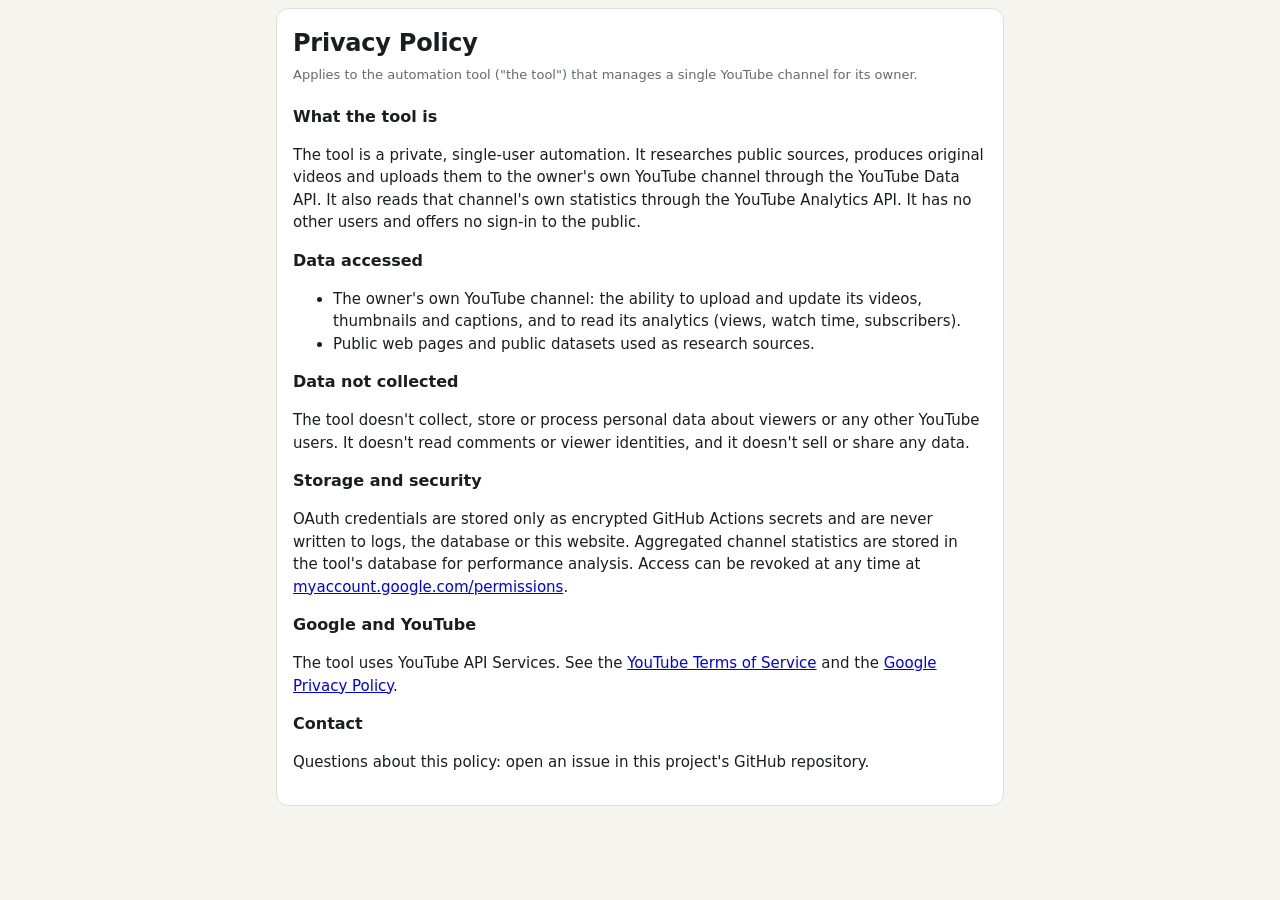
<file: dashboard/privacy.html>
<!doctype html>
<html lang="en">
<head>
  <meta charset="utf-8">
  <meta name="viewport" content="width=device-width, initial-scale=1">
  <title>Privacy Policy</title>
  <link rel="stylesheet" href="style.css">
</head>
<body>
  <main style="max-width:760px">
    <div class="card">
      <h1>Privacy Policy</h1>
      <p class="sub">Applies to the automation tool ("the tool") that manages a single YouTube channel for its owner.</p>
      <h2 style="margin-top:20px">What the tool is</h2>
      <p>The tool is a private, single-user automation. It researches public sources, produces original videos and
        uploads them to the owner's own YouTube channel through the YouTube Data API. It also reads that channel's own
        statistics through the YouTube Analytics API. It has no other users and offers no sign-in to the public.</p>
      <h2>Data accessed</h2>
      <ul>
        <li>The owner's own YouTube channel: the ability to upload and update its videos, thumbnails and captions,
          and to read its analytics (views, watch time, subscribers).</li>
        <li>Public web pages and public datasets used as research sources.</li>
      </ul>
      <h2>Data not collected</h2>
      <p>The tool doesn't collect, store or process personal data about viewers or any other YouTube users.
        It doesn't read comments or viewer identities, and it doesn't sell or share any data.</p>
      <h2>Storage and security</h2>
      <p>OAuth credentials are stored only as encrypted GitHub Actions secrets and are never written to logs, the
        database or this website. Aggregated channel statistics are stored in the tool's database for performance
        analysis. Access can be revoked at any time at
        <a href="https://myaccount.google.com/permissions">myaccount.google.com/permissions</a>.</p>
      <h2>Google and YouTube</h2>
      <p>The tool uses YouTube API Services. See the
        <a href="https://www.youtube.com/t/terms">YouTube Terms of Service</a> and the
        <a href="https://policies.google.com/privacy">Google Privacy Policy</a>.</p>
      <h2>Contact</h2>
      <p>Questions about this policy: open an issue in this project's GitHub repository.</p>
    </div>
  </main>
</body>
</html>
</file>
<file: dashboard/style.css>
:root {
  --bg: #f6f4ef; --panel: #ffffff; --ink: #1b1d21; --muted: #646a73; --line: #e3dfd6;
  --accent: #d1492a; --accent2: #b9850f; --good: #2f7d4f; --bad: #c0392b; --warn: #a86b00;
  --chip: #efebe3;
}
@media (prefers-color-scheme: dark) {
  :root:not([data-theme="light"]) {
    --bg: #111418; --panel: #191d22; --ink: #f2ede4; --muted: #9aa1ab; --line: #2a2f36;
    --accent: #e4572e; --accent2: #f2b134; --good: #4fb47a; --bad: #ef6a5b; --warn: #f2b134; --chip: #222830;
  }
}
:root[data-theme="dark"] {
  --bg: #111418; --panel: #191d22; --ink: #f2ede4; --muted: #9aa1ab; --line: #2a2f36;
  --accent: #e4572e; --accent2: #f2b134; --good: #4fb47a; --bad: #ef6a5b; --warn: #f2b134; --chip: #222830;
}
* { box-sizing: border-box; }
body { margin: 0; background: var(--bg); color: var(--ink);
  font: 15px/1.5 system-ui, -apple-system, "Segoe UI", Roboto, sans-serif; }
.top { display: flex; flex-wrap: wrap; gap: 12px; justify-content: space-between; align-items: end;
  padding: 24px 16px 8px; max-width: 1200px; margin: 0 auto; }
h1 { margin: 0; font-size: 24px; letter-spacing: -0.01em; }
h2 { margin: 0 0 12px; font-size: 16px; }
.sub, .note { color: var(--muted); margin: 4px 0 0; font-size: 13px; }
.actions { display: flex; gap: 8px; flex-wrap: wrap; }
.btn { display: inline-block; padding: 7px 12px; border-radius: 8px; border: 1px solid var(--line);
  background: var(--panel); color: var(--ink); text-decoration: none; font-size: 13px; }
.btn.primary { background: var(--accent); border-color: var(--accent); color: #fff; }
.tabs { display: flex; gap: 4px; overflow-x: auto; padding: 8px 16px; max-width: 1200px; margin: 0 auto; }
.tabs button { border: 0; background: none; color: var(--muted); padding: 8px 12px; border-radius: 8px;
  font: inherit; cursor: pointer; white-space: nowrap; }
.tabs button[aria-selected="true"] { background: var(--panel); color: var(--ink); box-shadow: 0 0 0 1px var(--line); }
main { max-width: 1200px; margin: 0 auto; padding: 8px 16px 32px; }
.tab { display: none; }
.tab.active { display: block; }
.card { background: var(--panel); border: 1px solid var(--line); border-radius: 12px; padding: 16px;
  margin-bottom: 16px; overflow-x: auto; }
.grid2 { display: grid; grid-template-columns: repeat(auto-fit, minmax(320px, 1fr)); gap: 16px; }
.grid2 .card { margin-bottom: 0; }
.grid2 { margin-bottom: 16px; }
.tiles { display: grid; grid-template-columns: repeat(auto-fit, minmax(160px, 1fr)); gap: 12px; margin-bottom: 16px; }
.tile { background: var(--panel); border: 1px solid var(--line); border-radius: 12px; padding: 14px; }
.tile .k { color: var(--muted); font-size: 12px; text-transform: uppercase; letter-spacing: .04em; }
.tile .v { font-size: 24px; font-weight: 650; margin-top: 4px; font-variant-numeric: tabular-nums; }
table { width: 100%; border-collapse: collapse; font-size: 13px; }
th, td { text-align: left; padding: 7px 8px; border-bottom: 1px solid var(--line); vertical-align: top; }
th { color: var(--muted); font-weight: 600; white-space: nowrap; }
td.num { text-align: right; font-variant-numeric: tabular-nums; }
.chip { display: inline-block; padding: 1px 8px; border-radius: 99px; background: var(--chip); font-size: 12px; }
.ok { color: var(--good); } .bad { color: var(--bad); } .warn { color: var(--warn); }
.bar { height: 10px; background: var(--chip); border-radius: 99px; overflow: hidden; margin: 4px 0 12px; }
.bar > span { display: block; height: 100%; background: var(--accent); }
.kanban { display: grid; grid-auto-flow: column; grid-auto-columns: minmax(170px, 1fr); gap: 10px; overflow-x: auto; }
.col { background: var(--chip); border-radius: 10px; padding: 8px; min-height: 80px; }
.col h3 { margin: 0 0 8px; font-size: 12px; color: var(--muted); text-transform: uppercase; }
.item { background: var(--panel); border: 1px solid var(--line); border-radius: 8px; padding: 8px; margin-bottom: 6px;
  font-size: 13px; }
.chart svg { width: 100%; height: 220px; display: block; }
.empty { color: var(--muted); font-size: 13px; }
footer { max-width: 1200px; margin: 0 auto; padding: 0 16px 32px; color: var(--muted); font-size: 12px; }
@media (max-width: 600px) { .tile .v { font-size: 20px; } h1 { font-size: 20px; } }
</file>
